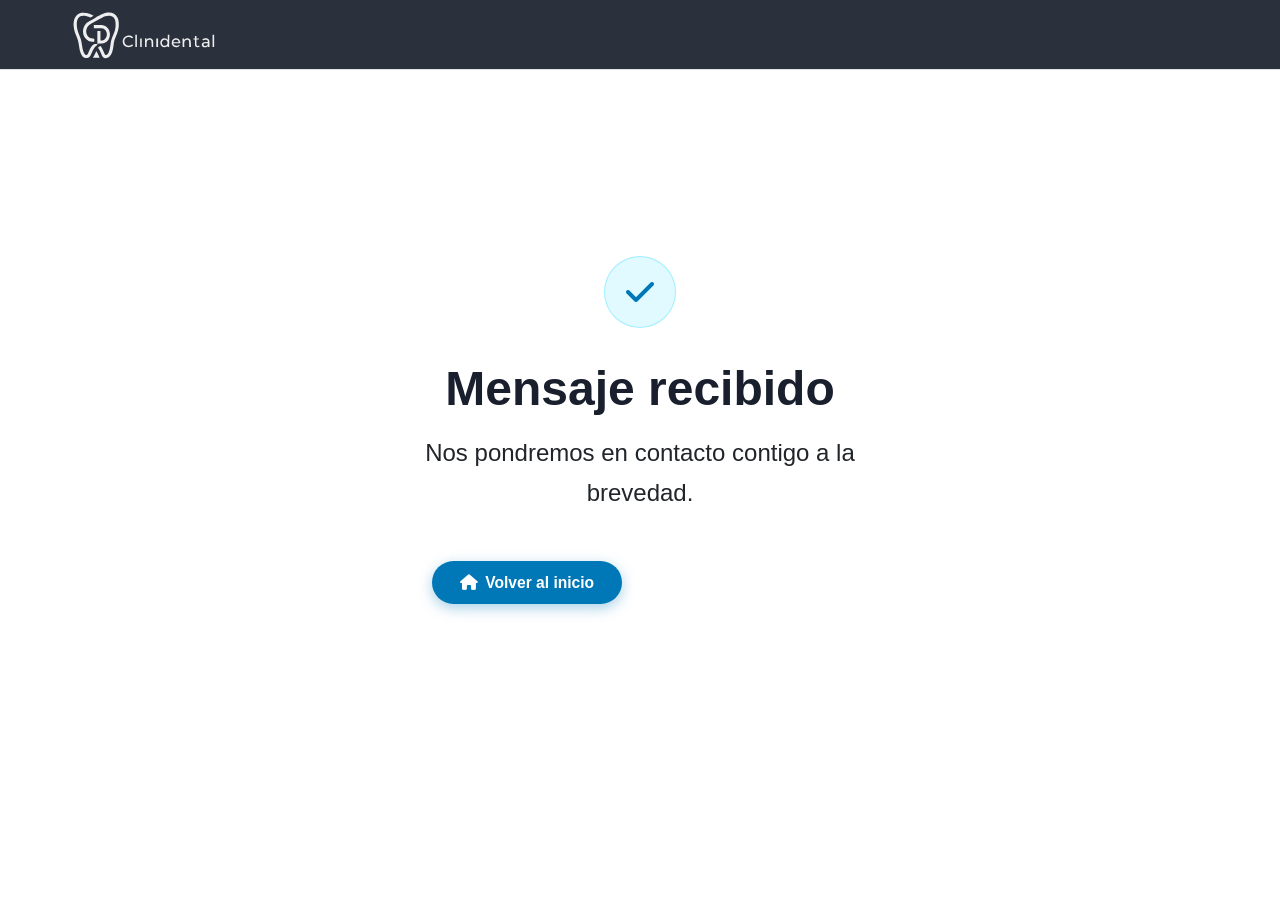
<file: gracias.html>
<!doctype html>
<html lang="es">
<head>
    <meta charset="utf-8">
    <meta name="viewport" content="width=device-width, initial-scale=1">
    <title>Mensaje recibido — Clinidental</title>
    <meta name="robots" content="noindex, nofollow">
    <link rel="preconnect" href="https://fonts.googleapis.com">
    <link rel="preconnect" href="https://fonts.gstatic.com" crossorigin>
    <link href="https://fonts.googleapis.com/css2?family=Syne:wght@700;800&family=DM+Sans:wght@400;600;700&display=swap" rel="stylesheet">
    <link rel="stylesheet" href="https://cdnjs.cloudflare.com/ajax/libs/font-awesome/6.5.0/css/all.min.css">
    <link rel="stylesheet" href="css/base.css">
    <link rel="stylesheet" href="css/layout.css">
    <link rel="stylesheet" href="css/components.css">
    <link rel="stylesheet" href="css/themes.css">
    <link rel="icon" type="image/png" sizes="32x32" href="assets/favicon/favicon-32x32.png">
</head>
<body>

<header class="site-header">
    <div class="header-inner container">
        <a class="logo" href="index.html" aria-label="Clinidental — inicio">
            <img src="assets/img/logo/logo.svg" alt="Logotipo Clinidental" height="48">
        </a>
    </div>
</header>

<main id="main" style="min-height:80vh;display:flex;align-items:center;justify-content:center;">
    <div class="container text-center" style="padding:var(--space-xl) var(--space-md)">

        <div style="width:72px;height:72px;border-radius:50%;background:rgba(0,212,255,0.12);border:1px solid rgba(0,212,255,0.3);display:flex;align-items:center;justify-content:center;margin:0 auto var(--space-md);font-size:2rem;color:var(--color-primary)">
            <i class="fas fa-check" aria-hidden="true"></i>
        </div>

        <h1 style="font-size:var(--fs-xxl);margin-bottom:var(--space-sm)">
            Mensaje recibido
        </h1>
        <p style="font-size:var(--fs-lg);color:var(--color-text-muted);margin-bottom:var(--space-lg);max-width:480px;margin-inline:auto">
            Nos pondremos en contacto contigo a la brevedad.
        </p>

        <div style="display:flex;gap:1rem;justify-content:center;flex-wrap:wrap">
            <a href="index.html" class="btn btn-primary">
                <i class="fas fa-home" aria-hidden="true"></i>
                Volver al inicio
            </a>
            <a href="https://wa.me/593991746309" target="_blank" rel="noopener noreferrer" class="btn btn-ghost">
                <i class="fab fa-whatsapp" aria-hidden="true"></i>
                WhatsApp directo
            </a>
        </div>

    </div>
</main>

</body>
</html>
</file>
<file: css/base.css>
/* ============================================================
   base.css — Reset moderno + Variables globales
   Clinidental
   ============================================================ */


/* ── 1. BOX SIZING ──────────────────────────────────────────── */
*,
*::before,
*::after {
    box-sizing: border-box;
}


/* ── 2. VARIABLES GLOBALES (:root limpio, sin reglas anidadas) ── */
:root {

    /* Colores principales */
    --color-primary:      #0077b6;   /* azul dental principal      */
    --color-primary-dark: #005f92;   /* azul oscuro para hovers    */
    --color-secondary:    #00b4d8;   /* celeste complementario     */
    --color-accent:       #ff6b6b;   /* coral para CTAs destacados */

    /* Grises y fondos */
    --color-bg:      #ffffff;
    --color-light:   #f4f8fb;        /* fondo de secciones alt     */
    --color-border:  #dee2e6;        /* bordes de inputs y cards   */
    --color-text:    #212529;        /* texto principal            */
    --color-muted:   #6c757d;        /* texto secundario / subtítulos */
    --color-gray:    #6c757d;        /* alias de muted (compat.)   */
    --color-dark:    #1a1f2e;        /* títulos y textos oscuros   */

    /* Tipografía */
    --font-body:    'Inter', Arial, sans-serif;
    --font-heading: 'Poppins', Arial, sans-serif;

    /* Escala tipográfica fluida
       Formato: clamp(mínimo, preferido, máximo)             */
    --fs-xs:   clamp(0.75rem,  0.72rem + 0.15vw, 0.85rem);
    --fs-sm:   clamp(0.875rem, 0.84rem + 0.18vw, 0.975rem);
    --fs-base: clamp(1rem,     0.96rem + 0.22vw, 1.125rem);
    --fs-lg:   clamp(1.25rem,  1.15rem + 0.50vw, 1.5rem);
    --fs-xl:   clamp(1.75rem,  1.50rem + 0.80vw, 2.25rem);
    --fs-xxl:  clamp(2.25rem,  1.80rem + 1.50vw, 3.25rem);

    /* Escala de espaciado */
    --space-xs:  0.5rem;    /*  8px */
    --space-sm:  1rem;      /* 16px */
    --space-md:  2rem;      /* 32px */
    --space-lg:  3rem;      /* 48px */
    --space-xl:  5rem;      /* 80px */
    --space-xxl: 7rem;      /* 112px */

    /* Secciones */
    --section-padding: clamp(3rem, 6vw, 5rem);

    /* Border radius */
    --radius-sm:    4px;
    --radius-md:    10px;
    --radius-lg:    18px;
    --radius-round: 999px;

    /* Sombras */
    --shadow-sm: 0 2px 6px  rgba(0, 0, 0, 0.07);
    --shadow-md: 0 6px 20px rgba(0, 0, 0, 0.10);
    --shadow-lg: 0 16px 48px rgba(0, 0, 0, 0.15);

    /* Layout */
    --container-width: 1200px;
    --header-height:   70px;

    /* Transición base (uso: transition: all var(--transition)) */
    --transition: 250ms ease;
}


/* ── 3. RESET MODERNO ───────────────────────────────────────── */

html {
    font-size: 16px;
    /* scroll-behavior: smooth eliminado del CSS para evitar el tirón
       al combinar sticky header + hero 100dvh. El scroll suave se
       maneja únicamente desde JS con scrollIntoView(), lo que da
       control preciso sin jank entre secciones.                      */
    scroll-padding-top: var(--header-height);
    -webkit-text-size-adjust: 100%;
}

body,
h1, h2, h3, h4, h5, h6,
p,
figure,
blockquote,
dl, dd {
    margin: 0;
}

body {
    min-height: 100vh;
    line-height: 1.65;
    font-family: var(--font-body);
    font-size: var(--fs-base);
    color: var(--color-text);
    background-color: var(--color-bg);
    /* Suavizado de fuentes en WebKit y Firefox */
    -webkit-font-smoothing: antialiased;
    -moz-osx-font-smoothing: grayscale;
    /* Evita scroll horizontal accidental */
    overflow-x: hidden;
}

/* Listas semánticas: solo quita estilos cuando tienen role="list"
   (accesibilidad: no elimina el rol de lista para screen readers) */
ul[role="list"],
ol[role="list"] {
    list-style: none;
    margin:  0;
    padding: 0;
}

/* Imágenes y multimedia */
img,
picture,
video,
canvas,
svg {
    display: block;
    max-width: 100%;
    height: auto; /* evita distorsión al redimensionar */
}

/* Inputs, botones y selects heredan fuente Y color del padre */
input,
button,
textarea,
select {
    font: inherit;
    color: inherit;
}

/* Botón base: sin estilos de navegador */
button {
    background: none;
    border: none;
    cursor: pointer;
    padding: 0;
}

/* Tablas */
table {
    border-collapse: collapse;
    width: 100%;
}

/* Enlaces: sin subrayado por defecto, heredan color */
a {
    color: inherit;
    text-decoration: none;
}

/* Texto preformateado */
pre, code, kbd, samp {
    font-family: ui-monospace, 'Cascadia Code', 'Source Code Pro', monospace;
    font-size: 0.9em;
}

/* Líneas horizontales */
hr {
    border: none;
    border-top: 1px solid var(--color-border);
    margin: var(--space-md) 0;
}


/* ── 4. TIPOGRAFÍA BASE ─────────────────────────────────────── */

h1, h2, h3, h4, h5, h6 {
    font-family: var(--font-heading);
    font-weight: 600;
    line-height: 1.2;
    color: var(--color-dark);
}

h1 { font-size: var(--fs-xxl); }
h2 { font-size: var(--fs-xl);  margin-bottom: var(--space-sm); }
h3 { font-size: var(--fs-lg);  }
h4 { font-size: var(--fs-base); }
h5 { font-size: var(--fs-sm);  }
h6 { font-size: var(--fs-xs);  }

p {
    font-size: var(--fs-base);
    color: var(--color-text);
    /* Sin margin-bottom global — se añade solo donde se necesita
       para no afectar párrafos en cards, navs o footers       */
}

/* Párrafos en flujo de texto normal sí llevan separación */
article p,
.bio-content p,
.sobre-mi-content p,
.accordion-body p,
.modal-content p {
    margin-bottom: var(--space-sm);
    line-height: 1.75;
}

strong { font-weight: 700; }
em     { font-style: italic; }

/* Texto de ayuda / subtítulo de sección */
.section-subtitle {
    font-size: var(--fs-base);
    color: var(--color-muted);
    max-width: 680px;
    margin: 0.5rem auto var(--space-md);
    line-height: 1.7;
}


/* ── 5. CONTENEDOR ──────────────────────────────────────────── */

.container {
    max-width: var(--container-width);
    margin-inline: auto;
    padding-inline: var(--space-md);
}

@media (max-width: 480px) {
    .container {
        padding-inline: var(--space-sm);
    }
}


/* ── 6. SECCIÓN BASE ────────────────────────────────────────── */

.section {
    padding-block: var(--section-padding);
}


/* ── 7. ACCESIBILIDAD ───────────────────────────────────────── */

/* Focus visible moderno — solo muestra el outline con teclado,
   no con clic de ratón                                         */
:focus-visible {
    outline: 3px solid var(--color-primary);
    outline-offset: 3px;
    border-radius: var(--radius-sm);
}

/* Elimina el outline antiguo de :focus para no duplicar */
:focus:not(:focus-visible) {
    outline: none;
}

/* Skip link — solo visible al tabular, oculto visualmente */
.skip-link {
    position: fixed;
    top: -100%;
    left: var(--space-sm);
    z-index: 99999; /* por encima del header */
    background: var(--color-primary);
    color: #fff;
    font-weight: 600;
    font-size: var(--fs-sm);
    padding: 0.6rem 1.2rem;
    border-radius: var(--radius-md);
    text-decoration: none;
    transition: top var(--transition);
}

.skip-link:focus {
    top: var(--space-sm);
}

/* Respeta preferencias de movimiento reducido */
@media (prefers-reduced-motion: reduce) {
    *,
    *::before,
    *::after {
        animation-duration:        0.01ms !important;
        animation-iteration-count: 1      !important;
        transition-duration:       0.01ms !important;
        scroll-behavior:           auto   !important;
    }
}

/* Modo alto contraste (Windows) */
@media (forced-colors: active) {
    :focus-visible {
        outline: 3px solid ButtonText;
    }
}


/* ── 8. UTILIDADES BÁSICAS ──────────────────────────────────── */

.text-center  { text-align: center; }
.text-left    { text-align: left;   }
.text-right   { text-align: right;  }

.text-muted   { color: var(--color-muted) !important; }
.text-accent  { color: var(--color-accent) !important; }
.text-primary { color: var(--color-primary) !important; }

.mt-xs { margin-top: var(--space-xs) !important; }
.mt-sm { margin-top: var(--space-sm) !important; }
.mt-md { margin-top: var(--space-md) !important; }
.mt-lg { margin-top: var(--space-lg) !important; }

.mb-xs { margin-bottom: var(--space-xs) !important; }
.mb-sm { margin-bottom: var(--space-sm) !important; }
.mb-md { margin-bottom: var(--space-md) !important; }
.mb-lg { margin-bottom: var(--space-lg) !important; }

.hidden         { display: none !important; }
.sr-only {
    /* Visible para screen readers, invisible visualmente */
    position: absolute;
    width: 1px; height: 1px;
    padding: 0; margin: -1px;
    overflow: hidden;
    clip: rect(0,0,0,0);
    white-space: nowrap;
    border-width: 0;
}

@media (max-width: 768px)  { .hide-mobile  { display: none !important; } }
@media (min-width: 769px)  { .hide-desktop { display: none !important; } }
</file>
<file: css/layout.css>
/* ============================================================
   layout.css — Header / Nav / Hero / Grid / Footer — v2
   ============================================================ */


/* ── 1. HEADER ──────────────────────────────────────────────── */

.site-header {
    position: sticky;
    top: 0;
    z-index: 9000;
    height: var(--header-height);
    background: rgba(7, 13, 26, 0.85);
    backdrop-filter: blur(20px);
    -webkit-backdrop-filter: blur(20px);
    border-bottom: 1px solid var(--color-border);
    transition: box-shadow var(--transition), background var(--transition);
}

.site-header.scrolled {
    background: rgba(7, 13, 26, 0.97);
    box-shadow: 0 4px 30px rgba(0, 0, 0, 0.5),
                0 1px 0 rgba(0, 212, 255, 0.1);
}

.header-inner {
    height: 100%;
    display: flex;
    align-items: center;
    justify-content: space-between;
    gap: var(--space-sm);
}

/* Logo */
.logo img {
    height: 48px;
    width: auto;
    filter: brightness(0) invert(1);
    opacity: 0.92;
    transition: opacity var(--transition), filter var(--transition);
}

.logo:hover img {
    opacity: 1;
    filter: brightness(0) invert(1) drop-shadow(0 0 8px rgba(0,212,255,0.6));
}


/* ── 2. NAVEGACIÓN ──────────────────────────────────────────── */

.site-nav { position: relative; }

.nav-links {
    display: flex;
    align-items: center;
    gap: 2rem;
    list-style: none;
    margin: 0;
    padding: 0;
}

.nav-links[hidden] { display: none; }

.nav-links a {
    font-weight: 500;
    font-size: var(--fs-sm);
    color: var(--color-text-muted);
    padding: 0.2rem 0;
    position: relative;
    transition: color var(--transition);
}

.nav-links a::after {
    content: '';
    position: absolute;
    bottom: -3px;
    left: 0;
    width: 0;
    height: 1px;
    background: var(--color-primary);
    box-shadow: var(--glow-cyan);
    border-radius: var(--radius-round);
    transition: width var(--transition);
}

.nav-links a:hover,
.nav-links a[aria-current="page"] {
    color: var(--color-primary);
}

.nav-links a:hover::after,
.nav-links a[aria-current="page"]::after {
    width: 100%;
}

/* CTA del nav */
.nav-links .btn-accent {
    padding: 0.5rem 1.2rem;
    border-radius: var(--radius-round);
    font-weight: 600;
    font-size: var(--fs-xs);
    background: linear-gradient(135deg, var(--color-primary), var(--color-secondary-light));
    color: var(--color-bg);
    box-shadow: var(--shadow-cyan);
    transition: opacity var(--transition), transform var(--transition), box-shadow var(--transition);
}

.nav-links .btn-accent:hover {
    opacity: 0.9;
    transform: translateY(-2px);
    box-shadow: var(--glow-cyan);
    color: var(--color-bg);
}

.nav-links .btn-accent::after { display: none; }

/* Hamburguesa */
.nav-toggle {
    display: none;
    font-size: 1.4rem;
    color: var(--color-text);
    padding: 0.4rem;
    border-radius: var(--radius-sm);
    transition: color var(--transition), background var(--transition);
}

.nav-toggle:hover {
    color: var(--color-primary);
    background: rgba(0, 212, 255, 0.08);
}

/* Mobile nav */
@media (max-width: 768px) {
    .nav-toggle { display: flex; align-items: center; justify-content: center; }

    .nav-links {
        position: absolute;
        top: calc(100% + 0.75rem);
        right: 0;
        background: var(--color-surface);
        flex-direction: column;
        align-items: stretch;
        padding: var(--space-sm);
        gap: 0.25rem;
        width: 260px;
        border-radius: var(--radius-lg);
        border: 1px solid var(--color-border);
        box-shadow: var(--shadow-lg), var(--shadow-cyan);
        display: none;
    }

    .nav-links[hidden] { display: none; }
    .nav-links.show    { display: flex !important; }

    .nav-links a {
        padding: 0.7rem 0.75rem;
        border-radius: var(--radius-sm);
        color: var(--color-text-muted);
    }

    .nav-links a:hover {
        background: rgba(0, 212, 255, 0.06);
        color: var(--color-primary);
    }

    .nav-links a::after { display: none; }
    .nav-links .btn-accent { text-align: center; justify-content: center; margin-top: 0.25rem; }
}

@media (min-width: 769px) {
    .nav-links, .nav-links[hidden] { display: flex !important; }
    .nav-toggle { display: none !important; }
    .nav-links {
        position: static; background: none; flex-direction: row;
        padding: 0; gap: 2rem; width: auto; border: none; box-shadow: none;
    }
}


/* ── 3. HERO ────────────────────────────────────────────────── */

.hero-full, .hero-small {
    position: relative;
    display: flex;
    flex-direction: column;
    align-items: center;
    justify-content: center;
    overflow: hidden;
    color: var(--color-white);
    text-align: center;
    background-size: cover;
    background-position: center;
    background-repeat: no-repeat;
}

/* Imagen de fondo como div — fácil de reemplazar por video */
.hero-bg {
    position: absolute;
    inset: 0;
    background-size: cover;
    background-position: center top;
    background-repeat: no-repeat;
    z-index: 0;
}

/* Video de fondo — activar cuando tengas el video de Cloudinary */
.hero-video {
    position: absolute;
    inset: 0;
    width: 100%;
    height: 100%;
    object-fit: cover;
    z-index: 0;
}

.hero-full {
    min-height: 100vh;
    min-height: 100dvh;
}

.hero-small {
    min-height: 380px;
    padding-block: var(--space-xl);
}

@media (max-width: 768px) {
    .hero-small { min-height: 280px; padding-block: var(--space-lg); }
}

/* Overlay oscuro multicapa para el hero */
.hero-full .overlay,
.hero-small .overlay {
    position: absolute;
    inset: 0;
    z-index: 1;
    background:
        linear-gradient(180deg, rgba(7,13,26,0.30) 0%, rgba(7,13,26,0.75) 100%),
        linear-gradient(135deg, rgba(0,212,255,0.08) 0%, rgba(124,58,237,0.08) 100%);
    pointer-events: none;
}

.hero-full .hero-content,
.hero-small .hero-content {
    position: relative;
    z-index: 2;
    max-width: 900px;
    padding: var(--space-md);
    width: 100%;
}

/* Hero full — texto arriba, botones abajo */
.hero-full {
    display: flex;
    flex-direction: column;
    justify-content: space-between;
    min-height: 100vh;
    min-height: 100dvh;
}

.hero-full .hero-content {
    padding-top: clamp(5rem, 12vh, 8rem);
    flex: 1;
    display: flex;
    flex-direction: column;
    align-items: center;
    justify-content: flex-start;
}

.hero-full .hero-cta-bottom {
    position: relative;
    z-index: 2;
    display: flex;
    justify-content: center;
    gap: 1rem;
    padding: var(--space-md) var(--space-md) var(--space-xl);
    flex-wrap: wrap;
}

.hero-full .hero-stats { display: none; }

/* Títulos hero */
.hero-title {
    font-size: var(--fs-hero);
    font-weight: 800;
    line-height: 1.0;
    letter-spacing: -0.03em;
    color: var(--color-white);
    margin-bottom: 0.4rem;
    text-shadow: 0 0 40px rgba(0,212,255,0.3);
}

/* Palabra destacada en el hero con gradiente */
.hero-title .highlight {
    background: linear-gradient(135deg, var(--color-primary), var(--color-secondary-light));
    -webkit-background-clip: text;
    -webkit-text-fill-color: transparent;
    background-clip: text;
    text-shadow: none;
}

.hero-subtitle {
    font-size: clamp(1rem, 2vw, 1.3rem);
    color: rgba(255,255,255,0.75);
    font-style: italic;
    margin-bottom: var(--space-sm);
    letter-spacing: 0.02em;
}

/* Especialidad — badge destacado */
.hero-specialty {
    display: inline-flex;
    align-items: center;
    gap: 0.5rem;
    background: rgba(0,212,255,0.10);
    border: 1px solid rgba(0,212,255,0.30);
    border-radius: var(--radius-round);
    padding: 0.4rem 1.2rem;
    font-size: var(--fs-xs);
    font-weight: 700;
    letter-spacing: 0.10em;
    text-transform: uppercase;
    color: var(--color-primary);
    margin-bottom: var(--space-md);
}

.hero-specialty i { font-size: 0.8rem; }

/* Descripción */
.lead {
    font-size: var(--fs-base);
    color: rgba(255,255,255,0.75);
    max-width: 620px;
    margin: 0 auto var(--space-lg);
    line-height: 1.75;
}

/* Stats — ocultas por defecto */
.hero-stats { display: none; }

.hero-stat { text-align: center; }

.hero-stat-number {
    font-family: var(--font-heading);
    font-size: clamp(1.8rem, 3vw, 2.6rem);
    font-weight: 800;
    background: linear-gradient(135deg, var(--color-primary), var(--color-accent));
    -webkit-background-clip: text;
    -webkit-text-fill-color: transparent;
    background-clip: text;
    display: block;
    line-height: 1;
    margin-bottom: 0.25rem;
}

.hero-stat-label {
    font-size: var(--fs-xs);
    color: rgba(255,255,255,0.5);
    text-transform: uppercase;
    letter-spacing: 0.08em;
}

/* CTA del hero */
.hero-cta {
    display: flex;
    flex-wrap: wrap;
    gap: var(--space-sm);
    justify-content: center;
}

@media (max-width: 480px) {
    .hero-cta {
        flex-direction: row;
        flex-wrap: wrap;
        align-items: center;
        justify-content: center;
        gap: 0.6rem;
    }
    .hero-cta .btn {
        width: auto;
        padding: 0.7rem 1.2rem;
        font-size: var(--fs-sm);
    }
    .hero-stats { gap: var(--space-md); flex-wrap: wrap; }
    .hero-title { font-size: 2.4rem; }
    .hero-specialty {
        font-size: 0.65rem;
        padding: 0.3rem 0.8rem;
        letter-spacing: 0.07em;
        margin-bottom: var(--space-sm);
    }
    .lead { font-size: var(--fs-sm); margin-bottom: var(--space-md); }
}

/* Hero páginas internas */
.hero-small h1 {
    font-size: clamp(1.8rem, 4vw, 3rem);
    color: var(--color-white);
    margin-bottom: 0.5rem;
}

.hero-small h1 span { color: var(--color-primary); }
.hero-small .lead   { margin-bottom: 0; font-size: var(--fs-sm); }


/* ── 4. GRIDS ───────────────────────────────────────────────── */

.grid { display: grid; gap: var(--space-md); }
.grid-2 { grid-template-columns: repeat(2, 1fr); }
.grid-3 { grid-template-columns: repeat(3, 1fr); }
.grid-4 { grid-template-columns: repeat(4, 1fr); }

@media (max-width: 960px) {
    .grid-3 { grid-template-columns: repeat(2, 1fr); }
    .grid-4 { grid-template-columns: repeat(2, 1fr); }
}

@media (max-width: 600px) {
    .grid-2, .grid-3, .grid-4 { grid-template-columns: 1fr; }
}


/* ── 5. FOOTER OSCURO ───────────────────────────────────────── */

.site-footer {
    background: #040912;
    color: var(--color-text-muted);
    padding-top: var(--space-xl);
    position: relative;
    overflow: hidden;
}

/* Línea degradada superior */
.site-footer::before {
    content: '';
    position: absolute;
    top: 0; left: 0; right: 0;
    height: 2px;
    background: linear-gradient(
        90deg,
        transparent 0%,
        var(--color-primary) 25%,
        var(--color-secondary-light) 50%,
        var(--color-accent) 75%,
        transparent 100%
    );
}

/* Luz ambiental de fondo */
.site-footer::after {
    content: '';
    position: absolute;
    width: 600px; height: 600px;
    border-radius: 50%;
    background: radial-gradient(circle, rgba(0,212,255,0.04) 0%, transparent 70%);
    bottom: -200px; right: -100px;
    pointer-events: none;
}

.footer-inner {
    display: grid;
    grid-template-columns: 1.8fr 1fr 1fr;
    gap: var(--space-xl);
    align-items: start;
    padding-bottom: var(--space-xl);
    position: relative; z-index: 1;
}

/* Columna de marca */
.footer-brand { display: flex; flex-direction: column; gap: var(--space-sm); }

.footer-brand .logo img {
    height: 44px; width: auto;
    filter: brightness(0) invert(1);
    opacity: 0.8;
}

.footer-brand p {
    font-size: var(--fs-sm);
    color: var(--color-text-dim);
    line-height: 1.75;
    max-width: 300px;
    margin: 0;
}

/* Contacto en footer */
.footer-contact { display: grid; gap: 0.55rem; margin-top: var(--space-xs); }

.footer-contact-item {
    display: flex;
    align-items: center;
    gap: 0.6rem;
    font-size: var(--fs-sm);
    color: var(--color-text-dim);
}

.footer-contact-item i {
    color: var(--color-primary);
    width: 16px; text-align: center;
    font-size: 0.85rem; flex-shrink: 0;
}

.footer-contact-item a {
    color: var(--color-text-dim);
    transition: color var(--transition);
}

.footer-contact-item a:hover { color: var(--color-primary); }

/* Encabezados columnas */
.site-footer h4 {
    font-family: var(--font-body);
    font-size: var(--fs-xs);
    font-weight: 700;
    color: var(--color-white);
    text-transform: uppercase;
    letter-spacing: 0.12em;
    margin-bottom: var(--space-sm);
    display: flex;
    align-items: center;
    gap: 0.5rem;
}

.site-footer h4::after {
    content: '';
    flex: 1;
    height: 1px;
    background: rgba(255,255,255,0.06);
}

/* Links del footer */
.site-footer a {
    color: var(--color-text-dim);
    transition: color var(--transition), transform var(--transition);
    display: inline-block;
}

.site-footer a:hover { color: var(--color-primary); }

.footer-links { display: grid; gap: 0.5rem; }

.footer-links a {
    font-size: var(--fs-sm);
    display: flex;
    align-items: center;
    gap: 0.4rem;
}

.footer-links a::before {
    content: '›';
    color: var(--color-primary);
    font-size: 1.1rem;
    line-height: 1;
    transition: transform var(--transition);
    opacity: 0.6;
}

.footer-links a:hover { transform: translateX(4px); }
.footer-links a:hover::before { opacity: 1; transform: translateX(2px); }

/* Redes sociales */
.footer-social { display: flex; gap: 0.6rem; margin-top: var(--space-sm); flex-wrap: wrap; }

.footer-social a {
    display: inline-flex;
    align-items: center;
    justify-content: center;
    width: 40px; height: 40px;
    border-radius: 50%;
    background: rgba(255,255,255,0.04);
    border: 1px solid rgba(255,255,255,0.08);
    color: var(--color-text-dim);
    font-size: 0.9rem;
    transition: all var(--transition);
}

.footer-social a:hover {
    background: var(--color-primary);
    border-color: var(--color-primary);
    color: var(--color-bg);
    transform: translateY(-4px);
    box-shadow: var(--glow-cyan);
}

/* Mapa */
.footer-map {
    margin-top: var(--space-sm);
    border-radius: var(--radius-md);
    overflow: hidden;
    border: 1px solid rgba(0,212,255,0.10);
}

.footer-map iframe {
    display: block; width: 100%; border: 0;
    filter: grayscale(80%) invert(90%) hue-rotate(180deg);
    opacity: 0.7;
    transition: all var(--transition-slow);
}

.footer-map:hover iframe { filter: none; opacity: 1; }

/* Barra inferior */
.footer-divider {
    border: none;
    border-top: 1px solid rgba(255,255,255,0.05);
    margin: 0;
    position: relative; z-index: 1;
}

.footer-bottom {
    padding: var(--space-md) 0;
    display: flex;
    flex-wrap: wrap;
    justify-content: space-between;
    align-items: center;
    gap: 0.5rem var(--space-md);
    position: relative; z-index: 1;
}

.footer-bottom p {
    margin: 0;
    color: var(--color-text-dim);
    font-size: var(--fs-xs);
}

.footer-bottom a {
    color: var(--color-text-dim);
    font-size: var(--fs-xs);
    display: inline;
    transition: color var(--transition);
}

.footer-bottom a:hover { color: var(--color-primary); transform: none; }

.footer-bottom-links { display: flex; gap: var(--space-sm); align-items: center; }

.footer-bottom-links a:not(:last-child)::after {
    content: '·';
    margin-left: calc(var(--space-sm) / 2);
    color: rgba(255,255,255,0.15);
}

@media (max-width: 900px) {
    .footer-inner { grid-template-columns: 1fr 1fr; gap: var(--space-lg); }
    .footer-brand { grid-column: 1 / -1; }
}

@media (max-width: 600px) {
    .footer-inner { grid-template-columns: 1fr; }
    .footer-brand { grid-column: auto; }
    .footer-bottom { flex-direction: column; text-align: center; gap: 0.4rem; }
    .footer-bottom-links { justify-content: center; }
}


/* ── 6. WHATSAPP FLOAT ──────────────────────────────────────── */

.whatsapp-float {
    position: fixed;
    bottom: 1.5rem; right: 1.5rem;
    z-index: 8000;
    width: 58px; height: 58px;
    background: #25D366;
    border-radius: 50%;
    display: flex;
    align-items: center;
    justify-content: center;
    box-shadow: 0 4px 20px rgba(37,211,102,0.45);
    transition: transform var(--transition), box-shadow var(--transition);
}

.whatsapp-float img { width: 30px; height: 30px; filter: invert(1); }

.whatsapp-float:hover {
    transform: scale(1.12) translateY(-2px);
    box-shadow: 0 8px 30px rgba(37,211,102,0.6);
}


/* ── PULIDO FASE 4 — LAYOUT ─────────────────────────────────── */

/* Header entra deslizando desde arriba al cargar */
@keyframes headerSlideDown {
    from {
        transform: translateY(-100%);
        opacity: 0;
    }
    to {
        transform: translateY(0);
        opacity: 1;
    }
}

.site-header {
    animation: headerSlideDown 0.5s ease forwards;
}

/* Indicador de scroll en el hero */
.hero-scroll-indicator {
    position: absolute;
    bottom: 2rem;
    left: 50%;
    transform: translateX(-50%);
    z-index: 2;
    display: flex;
    flex-direction: column;
    align-items: center;
    gap: 0.4rem;
    opacity: 0.5;
    transition: opacity var(--transition);
    cursor: pointer;
    animation: bounceDown 2s ease-in-out infinite;
}

.hero-scroll-indicator:hover { opacity: 1; }

.hero-scroll-indicator span {
    font-size: var(--fs-xs);
    color: rgba(255,255,255,0.7);
    letter-spacing: 0.1em;
    text-transform: uppercase;
}

.hero-scroll-indicator i {
    color: var(--color-primary);
    font-size: 1.2rem;
}

@keyframes bounceDown {
    0%, 100% { transform: translateX(-50%) translateY(0); }
    50%       { transform: translateX(-50%) translateY(6px); }
}

@media (max-width: 600px) {
    .hero-scroll-indicator { display: none; }
}

/* WhatsApp float — entra con delay para no distraer el LCP */
.whatsapp-float {
    animation: whaEnter 0.5s ease 2s both;
}

@keyframes whaEnter {
    from { opacity: 0; transform: scale(0.5) translateY(20px); }
    to   { opacity: 1; transform: scale(1) translateY(0); }
}

/* Footer links con stagger en hover */
.footer-links li:nth-child(1) a { transition-delay: 0ms; }
.footer-links li:nth-child(2) a { transition-delay: 20ms; }
.footer-links li:nth-child(3) a { transition-delay: 40ms; }
.footer-links li:nth-child(4) a { transition-delay: 60ms; }
.footer-links li:nth-child(5) a { transition-delay: 80ms; }
.footer-links li:nth-child(6) a { transition-delay: 100ms; }


/* Stats con texto no numérico — sin animación de contador */
.hero-stat-number.hero-stat-text {
    font-size: clamp(1.2rem, 2vw, 1.8rem);
    letter-spacing: 0.05em;
}


/* ── FLECHAS DE SCROLL EN HERO (solo desktop) ────────────── */
.hero-side-arrows {
    display: none;
}

@media (min-width: 769px) {
    .hero-side-arrows {
        display: flex;
        position: absolute;
        inset: 0;
        z-index: 3;
        pointer-events: none;
        align-items: center;
        justify-content: space-between;
        padding: 0 2.5rem;
    }

    .hero-side-arrow {
        pointer-events: all;
        width: 40px;
        height: 40px;
        border-radius: 50%;
        background: rgba(255,255,255,0.05);
        backdrop-filter: blur(8px);
        border: 1px solid rgba(255,255,255,0.10);
        color: rgba(255,255,255,0.4);
        font-size: 0.85rem;
        display: flex;
        align-items: center;
        justify-content: center;
        cursor: pointer;
        transition: all 0.25s;
        animation: bounceDown 2s ease-in-out infinite;
    }

    .hero-side-arrow:hover {
        background: rgba(0,212,255,0.12);
        border-color: rgba(0,212,255,0.3);
        color: var(--color-primary);
    }

    @keyframes bounceDown {
        0%, 100% { transform: translateY(0); }
        50%       { transform: translateY(5px); }
    }
}

/* ── HERO CTA BOTTOM ─────────────────────────────────────────── */
.hero-cta-bottom {
    display: flex;
    justify-content: center;
    gap: 1rem;
    flex-wrap: wrap;
}

@media (max-width: 768px) {
    /* Cara arriba a la derecha — ajustado para móvil */
    .hero-full {
        background-position: 70% top;
    }
}

@media (max-width: 480px) {
    .hero-cta-bottom {
        flex-direction: row;
        padding: var(--space-md) var(--space-sm) var(--space-lg);
    }
    .hero-cta-bottom .btn {
        padding: 0.7rem 1.2rem;
        font-size: var(--fs-sm);
    }
    .hero-specialty {
        font-size: 0.62rem;
        padding: 0.28rem 0.75rem;
        letter-spacing: 0.07em;
    }
}
</file>
<file: css/components.css>
/* ============================================================
   components.css — Botones, Cards, Forms, Modales, etc.
   Clinidental
   ============================================================ */


/* ── 1. BOTONES ─────────────────────────────────────────────── */

.btn {
    display: inline-flex;
    align-items: center;
    justify-content: center;
    gap: 0.45rem;
    padding: 0.75rem 1.6rem;
    font-family: var(--font-body);
    font-size: var(--fs-sm);
    font-weight: 600;
    line-height: 1;
    border-radius: var(--radius-round);
    border: 2px solid transparent;
    cursor: pointer;
    text-decoration: none;
    white-space: nowrap;
    transition: background var(--transition),
                color       var(--transition),
                border-color var(--transition),
                box-shadow  var(--transition),
                transform   var(--transition);
}

.btn:active {
    transform: translateY(1px) !important;
}

/* Primario — azul sólido */
.btn-primary {
    background: var(--color-primary);
    color: #fff;
    box-shadow: 0 4px 14px rgba(0, 119, 182, 0.35);
}

.btn-primary:hover {
    background: var(--color-primary-dark);
    box-shadow: 0 6px 20px rgba(0, 119, 182, 0.45);
    transform: translateY(-2px);
    color: #fff;
}

/* Secundario — contorno azul */
.btn-secondary {
    background: transparent;
    color: var(--color-primary);
    border-color: var(--color-primary);
}

.btn-secondary:hover {
    background: var(--color-primary);
    color: #fff;
    transform: translateY(-2px);
}

/* Accent — coral para CTAs de alto impacto */
.btn-accent {
    background: var(--color-accent);
    color: #fff;
    box-shadow: 0 4px 14px rgba(255, 107, 107, 0.35);
}

.btn-accent:hover {
    background: #e05555;
    box-shadow: 0 6px 20px rgba(255, 107, 107, 0.45);
    transform: translateY(-2px);
    color: #fff;
}

/* Ghost — para usar sobre fondos oscuros (hero) */
.btn-ghost {
    background: rgba(255, 255, 255, 0.15);
    color: #fff;
    border-color: rgba(255, 255, 255, 0.6);
    backdrop-filter: blur(4px);
}

.btn-ghost:hover {
    background: rgba(255, 255, 255, 0.25);
    border-color: #fff;
    transform: translateY(-2px);
    color: #fff;
}

/* Tamaño grande */
.btn-lg {
    padding: 0.9rem 2rem;
    font-size: var(--fs-base);
}

/* Tamaño pequeño */
.btn-sm {
    padding: 0.45rem 1rem;
    font-size: var(--fs-xs);
}


/* ── 2. CARDS GENÉRICAS ─────────────────────────────────────── */

.card {
    background: var(--color-bg);
    border-radius: var(--radius-lg);
    border: 1px solid var(--color-border);
    box-shadow: var(--shadow-sm);
    overflow: hidden;
    transition: transform var(--transition), box-shadow var(--transition);
}

.card:hover {
    transform: translateY(-5px);
    box-shadow: var(--shadow-md);
}

.card img {
    width: 100%;
    height: auto;
    display: block;
}

.card-body {
    padding: var(--space-md);
}

.card-body h3 {
    font-size: var(--fs-lg);
    margin-bottom: var(--space-xs);
    color: var(--color-dark);
}

.card-body p {
    font-size: var(--fs-sm);
    color: var(--color-muted);
    margin-bottom: var(--space-sm);
}

.card-image {
    overflow: hidden;
}

.card-image img {
    height: 220px;
    object-fit: cover;
    transition: transform 0.5s ease;
}

.card:hover .card-image img {
    transform: scale(1.06);
}


/* ── 3. TRATAMIENTOS (cards con imagen) ─────────────────────── */

.treatment-card {
    display: flex;
    flex-direction: column;
    background: var(--color-bg);
    border-radius: var(--radius-lg);
    border: 1px solid var(--color-border);
    overflow: hidden;
    box-shadow: var(--shadow-sm);
    transition: transform var(--transition), box-shadow var(--transition);
}

.treatment-card:hover {
    transform: translateY(-8px);
    box-shadow: var(--shadow-lg);
}

.treatment-card .card-body {
    display: flex;
    flex-direction: column;
    flex: 1;
    padding: 1.5rem;
    text-align: left;
}

.treatment-card h3 {
    font-size: var(--fs-lg);
    font-weight: 700;
    color: var(--color-dark);
    display: flex;
    align-items: center;
    gap: 0.5rem;
    margin-bottom: 0.6rem;
}

.treatment-card h3 i {
    color: var(--color-primary);
    font-size: 1rem;
}

.treatment-card p {
    color: var(--color-muted);
    font-size: var(--fs-sm);
    flex: 1;
    margin-bottom: var(--space-sm);
}

.treatment-card .btn {
    align-self: flex-start;
    margin-top: auto;
}


/* ── 4. SERVICE CARDS (grid de iconos) ──────────────────────── */

.service-card {
    background: var(--color-bg);
    border: 1px solid var(--color-border);
    border-radius: var(--radius-lg);
    padding: var(--space-md) var(--space-sm);
    text-align: center;
    transition: transform var(--transition),
                box-shadow var(--transition),
                border-color var(--transition);
    cursor: default;
}

.service-card:hover {
    transform: translateY(-6px);
    box-shadow: var(--shadow-md);
    border-color: var(--color-primary);
}

.service-card i {
    color: var(--color-primary);   /* variable correcta, sin fallback sucio */
    margin-bottom: var(--space-sm);
    display: block;
    transition: transform var(--transition);
}

.service-card:hover i {
    transform: scale(1.15) rotate(-5deg);
}

.service-card h3 {
    font-size: var(--fs-base);
    font-weight: 700;
    color: var(--color-dark);
    margin-bottom: 0.4rem;
}

.service-card p {
    font-size: var(--fs-xs);
    color: var(--color-muted);
    margin: 0;
}


/* ── 5. SECCIÓN SOBRE EL DOCTOR ─────────────────────────────── */

.sobre-mi-inner {
    display: grid;
    grid-template-columns: 1fr 1fr;
    gap: var(--space-lg);
    align-items: center;   /* "justify" no es valor válido — corregido */
}

.sobre-mi-img img {
    width: 100%;
    max-width: 480px;
    border-radius: var(--radius-lg);
    box-shadow: var(--shadow-lg);
    aspect-ratio: 3/4;
    object-fit: cover;
}

.sobre-mi-content h2 {
    font-size: var(--fs-xl);
    margin-bottom: var(--space-sm);
    font-weight: 700;
}

.sobre-mi-content h2 span {
    color: var(--color-accent);
}

.sobre-mi-content p {
    font-size: var(--fs-base);
    line-height: 1.8;
    margin-bottom: var(--space-sm);
    color: var(--color-muted);
}

.sobre-mi .btn {
    margin-top: var(--space-sm);
}

@media (max-width: 768px) {
    .sobre-mi-inner {
        grid-template-columns: 1fr;
    }

    .sobre-mi-img {
        max-width: 380px;
        margin: 0 auto;
    }

    .sobre-mi-img img {
        aspect-ratio: auto;
        max-height: 400px;
    }
}


/* ── 6. VALORES (about.html) ────────────────────────────────── */

.valor {
    padding: var(--space-md) var(--space-sm);
    border-radius: var(--radius-lg);
    border: 1px solid var(--color-border);
    background: var(--color-bg);
    transition: transform var(--transition), box-shadow var(--transition);
    text-align: center;
}

.valor:hover {
    transform: translateY(-5px);
    box-shadow: var(--shadow-md);
}

.valor i {
    color: var(--color-primary);
    margin-bottom: var(--space-sm);
    display: block;
    transition: transform var(--transition);
}

.valor:hover i {
    transform: scale(1.2);
}

.valor h3 {
    font-size: var(--fs-base);
    font-weight: 700;
    color: var(--color-dark);
    margin-bottom: 0.4rem;
}

.valor p {
    font-size: var(--fs-sm);
    color: var(--color-muted);
    margin: 0;
}


/* ── 7. UNIVERSIDADES / LOGOS ───────────────────────────────── */

.logos-grid {
    display: flex;
    flex-wrap: wrap;
    justify-content: center;
    align-items: center;
    gap: var(--space-lg);
    margin-top: var(--space-lg);
}

.logo-item img {
    height: 70px;
    width: auto;
    object-fit: contain;
    filter: grayscale(100%);
    opacity: 0.65;
    transition: filter var(--transition),
                opacity var(--transition),
                transform var(--transition);
}

.logo-item:hover img {
    filter: grayscale(0%);
    opacity: 1;
    transform: scale(1.08);
}

@media (max-width: 480px) {
    .logos-grid { gap: var(--space-md); }
    .logo-item img { height: 50px; }
}


/* ── 8. BIO (about.html) ────────────────────────────────────── */

.bio-inner {
    align-items: center;
}

.bio-img img {
    width: 100%;
    border-radius: var(--radius-lg);
    box-shadow: var(--shadow-lg);
}

.bio-content p {
    line-height: 1.8;
    color: var(--color-muted);
    margin-bottom: var(--space-sm);
}


/* ── 9. TESTIMONIOS CAROUSEL ────────────────────────────────── */

.testimonios {
    background: var(--color-light);
}

.testimonials-carousel {
    position: relative;
    max-width: 720px;
    margin: var(--space-md) auto 0;
    text-align: center;
    padding: 0 var(--space-lg);   /* espacio para los botones prev/next */
}

/* Slide individual */
.testimonial {
    display: none;
    opacity: 0;
    animation: fadeSlideIn 0.4s ease forwards;
}

.testimonial.active {
    display: block;
    opacity: 1;
}

@keyframes fadeSlideIn {
    from { opacity: 0; transform: translateY(12px); }
    to   { opacity: 1; transform: translateY(0); }
}

.testimonial p {
    font-size: var(--fs-lg);
    font-style: italic;
    line-height: 1.7;
    color: var(--color-dark);
    margin-bottom: var(--space-sm);
    position: relative;
}

/* Comillas decorativas */
.testimonial p::before {
    content: '\201C';
    font-size: 4rem;
    color: var(--color-primary);
    opacity: 0.2;
    position: absolute;
    top: -1.5rem;
    left: -0.5rem;
    line-height: 1;
    font-family: Georgia, serif;
}

.testimonial .author {
    font-weight: 700;
    font-size: var(--fs-sm);
    color: var(--color-primary);
    margin: 0;
}

/* Botones prev / next */
.carousel-btn {
    position: absolute;
    top: 50%;
    transform: translateY(-50%);
    width: 42px;
    height: 42px;
    border-radius: 50%;
    background: var(--color-bg);
    border: 2px solid var(--color-border);
    color: var(--color-primary);
    display: flex;
    align-items: center;
    justify-content: center;
    font-size: 0.9rem;
    transition: background var(--transition),
                color       var(--transition),
                border-color var(--transition),
                transform   var(--transition);
    z-index: 2;
}

.carousel-btn:hover {
    background: var(--color-primary);
    color: #fff;
    border-color: var(--color-primary);
    transform: translateY(-50%) scale(1.1);
}

.carousel-btn.prev { left: 0; }
.carousel-btn.next { right: 0; }

/* Dots indicadores */
.carousel-dots {
    display: flex;
    justify-content: center;
    gap: 0.5rem;
    margin-top: var(--space-md);
}

.carousel-dots button {
    width: 10px;
    height: 10px;
    border-radius: 50%;
    border: 2px solid var(--color-primary);
    background: transparent;
    cursor: pointer;
    transition: background var(--transition), transform var(--transition);
    padding: 0;
}

.carousel-dots button.active {
    background: var(--color-primary);
    transform: scale(1.3);
}


/* ── 10. CAROUSEL DE SERVICIOS ──────────────────────────────── */

.carousel {
    position: relative;
    overflow: hidden;
    border-radius: var(--radius-lg);
    margin-top: var(--space-md);
}

.carousel-track {
    display: flex;
    transition: transform 0.5s cubic-bezier(0.25, 0.46, 0.45, 0.94);
}

.carousel-card {
    flex: 0 0 100%;
    text-align: center;
    padding: var(--space-sm);
}

.carousel-card img {
    width: 100%;
    max-height: 320px;
    object-fit: cover;
    border-radius: var(--radius-lg);
    margin-bottom: var(--space-sm);
}

.carousel-card h3 {
    font-size: var(--fs-lg);
    color: var(--color-dark);
    margin-bottom: 0.4rem;
}

.carousel-card p {
    font-size: var(--fs-sm);
    color: var(--color-muted);
}


/* ── 11. TABS (services.html) ───────────────────────────────── */

.tabs {
    display: flex;
    flex-wrap: wrap;
    gap: 0.5rem;
    justify-content: center;
    margin: var(--space-md) 0 var(--space-sm);
}

.tab-btn {
    background: var(--color-light);
    border: 2px solid var(--color-border);
    color: var(--color-muted);
    padding: 0.65rem 1.4rem;
    border-radius: var(--radius-round);
    font-weight: 600;
    font-size: var(--fs-sm);
    transition: background var(--transition),
                color       var(--transition),
                border-color var(--transition),
                transform   var(--transition);
}

.tab-btn:hover {
    background: var(--color-primary);
    border-color: var(--color-primary);
    color: #fff;
    transform: translateY(-2px);
}

.tab-btn.active,
.tab-btn[aria-selected="true"] {
    background: var(--color-primary);
    border-color: var(--color-primary);
    color: #fff;
    box-shadow: 0 4px 12px rgba(0, 119, 182, 0.3);
}

/* Panel de contenido */
.tab-content {
    display: none;
    padding: var(--space-md);
    background: var(--color-light);
    border-radius: var(--radius-lg);
    border: 1px solid var(--color-border);
    text-align: center;
    animation: fadeSlideIn 0.35s ease;
}

.tab-content.active {
    display: block;
}

.tab-content p {
    font-size: var(--fs-base);
    color: var(--color-muted);
    max-width: 600px;
    margin: 0 auto;
    line-height: 1.7;
}


/* ── 12. FAQ BUSCADOR ───────────────────────────────────────── */

.faq-search {
    position: relative;
    max-width: 560px;
    margin: var(--space-md) auto;
}

.faq-search input {
    width: 100%;
    padding: 0.9rem 1.2rem 0.9rem 3rem;
    font-size: var(--fs-sm);
    border: 2px solid var(--color-border);
    border-radius: var(--radius-round);
    background: var(--color-bg);
    transition: border-color var(--transition), box-shadow var(--transition);
    outline: none;
}

.faq-search::before {
    content: '\f002';  /* fa-search unicode */
    font-family: 'Font Awesome 6 Free';
    font-weight: 900;
    position: absolute;
    left: 1.1rem;
    top: 50%;
    transform: translateY(-50%);
    color: var(--color-muted);
    pointer-events: none;
    font-size: 0.9rem;
}

.faq-search input:focus {
    border-color: var(--color-primary);
    box-shadow: 0 0 0 4px rgba(0, 119, 182, 0.12);
}


/* ── 13. ACCORDION FAQ ──────────────────────────────────────── */

.accordion {
    max-width: 800px;
    margin: var(--space-md) auto 0;
    display: grid;
    gap: 0.6rem;
}

/* Categoría visual entre grupos de preguntas */
.accordion-category {
    font-size: var(--fs-xs);
    font-weight: 700;
    text-transform: uppercase;
    letter-spacing: 0.1em;
    color: var(--color-primary);
    margin: var(--space-sm) 0 0.3rem;
    padding-left: 0.25rem;
    display: flex;
    align-items: center;
    gap: 0.5rem;
}

.accordion-category:first-child {
    margin-top: 0;
}

/* Item */
.accordion-item {
    background: var(--color-bg);
    border: 1px solid var(--color-border);
    border-radius: var(--radius-md);
    overflow: hidden;
    transition: box-shadow var(--transition), border-color var(--transition);
}

.accordion-item:hover {
    border-color: var(--color-primary);
    box-shadow: var(--shadow-sm);
}

/* Botón header */
.accordion-header {
    width: 100%;
    display: flex;
    justify-content: space-between;
    align-items: center;
    gap: var(--space-sm);
    padding: 1rem 1.25rem;
    background: var(--color-bg);
    font-family: var(--font-body);
    font-size: var(--fs-sm);
    font-weight: 600;
    color: var(--color-dark);
    text-align: left;
    border: none;
    cursor: pointer;
    transition: background var(--transition), color var(--transition);
}

.accordion-header:hover {
    background: var(--color-light);
    color: var(--color-primary);
}

/* Estado abierto */
.accordion-header.active {
    background: var(--color-primary);
    color: #fff;
}

/* Ícono rotación */
.accordion-header i {
    flex-shrink: 0;
    font-size: 0.8rem;
    transition: transform var(--transition);
}

.accordion-header.active i {
    transform: rotate(180deg);
}

/* Cuerpo — animación via max-height */
.accordion-body {
    max-height: 0;
    overflow: hidden;
    transition: max-height 0.38s ease;
    background: var(--color-bg);
}

/* Contenido interior con padding propio para que la
   animación de max-height no se vea entrecortada    */
.accordion-body-inner {
    padding: var(--space-sm) 1.25rem var(--space-md);
    border-top: 1px solid var(--color-border);
}

.accordion-body p {
    font-size: var(--fs-sm);
    color: var(--color-muted);
    line-height: 1.75;
    margin: 0;
}

.accordion-body.open {
    max-height: 400px;
}


/* ── 14. FORMULARIO DE CONTACTO ─────────────────────────────── */

.form {
    display: grid;
    gap: var(--space-sm);
}

.form-group {
    display: grid;
    gap: 0.35rem;
}

label {
    font-size: var(--fs-xs);
    font-weight: 700;
    color: var(--color-dark);
    letter-spacing: 0.04em;
    text-transform: uppercase;
}

input,
textarea,
select {
    width: 100%;
    padding: 0.8rem 1rem;
    font-size: var(--fs-sm);
    color: var(--color-text);
    background: var(--color-bg);
    border: 2px solid var(--color-border);
    border-radius: var(--radius-md);
    transition: border-color var(--transition), box-shadow var(--transition);
    outline: none;
    appearance: none;
    -webkit-appearance: none;
}

input::placeholder,
textarea::placeholder {
    color: var(--color-muted);
    opacity: 0.7;
}

input:focus,
textarea:focus,
select:focus {
    border-color: var(--color-primary);
    box-shadow: 0 0 0 4px rgba(0, 119, 182, 0.12);
}

input:disabled,
textarea:disabled,
select:disabled {
    background: var(--color-light);
    color: var(--color-muted);
    cursor: not-allowed;
    opacity: 0.7;
}

textarea {
    resize: vertical;
    min-height: 130px;
    line-height: 1.6;
}

/* Select con flecha personalizada */
select {
    background-image: url("data:image/svg+xml,%3Csvg xmlns='http://www.w3.org/2000/svg' width='12' height='8' viewBox='0 0 12 8'%3E%3Cpath fill='%236c757d' d='M1 1l5 5 5-5'/%3E%3C/svg%3E");
    background-repeat: no-repeat;
    background-position: right 1rem center;
    padding-right: 2.5rem;
}

/* Info de contacto */
.contact-info {
    padding-right: var(--space-md);
}

.contact-info h2 {
    margin-bottom: var(--space-sm);
}

.contact-list {
    list-style: none;
    margin: var(--space-md) 0;
    padding: 0;
    display: grid;
    gap: var(--space-sm);
}

.contact-list li {
    display: flex;
    align-items: flex-start;
    gap: 0.75rem;
    font-size: var(--fs-sm);
    color: var(--color-muted);
}

.contact-list li i {
    color: var(--color-primary);
    font-size: 1rem;
    margin-top: 0.15rem;
    flex-shrink: 0;
    width: 1.2rem;
    text-align: center;
}

.contact-list a {
    color: var(--color-primary);
    font-weight: 500;
    transition: color var(--transition);
}

.contact-list a:hover {
    color: var(--color-primary-dark);
}

/* Horario */
.contact-schedule {
    margin-top: var(--space-md);
    padding: var(--space-sm) var(--space-md);
    background: var(--color-light);
    border-radius: var(--radius-md);
    border-left: 4px solid var(--color-primary);
}

.contact-schedule h3 {
    font-size: var(--fs-sm);
    font-weight: 700;
    color: var(--color-dark);
    margin-bottom: 0.6rem;
    display: flex;
    align-items: center;
    gap: 0.5rem;
}

.contact-schedule h3 i {
    color: var(--color-primary);
}

.contact-schedule ul {
    list-style: none;
    padding: 0;
    margin: 0;
    display: grid;
    gap: 0.3rem;
}

.contact-schedule li {
    font-size: var(--fs-sm);
    color: var(--color-muted);
}

.contact-schedule strong {
    color: var(--color-dark);
}

/* Social en contact */
.contact-social {
    margin-top: var(--space-md);
}

.contact-social h3 {
    font-size: var(--fs-sm);
    font-weight: 700;
    color: var(--color-dark);
    margin-bottom: var(--space-xs);
}

/* Formulario wrapper */
.contact-form {
    background: var(--color-light);
    border-radius: var(--radius-lg);
    padding: var(--space-lg);
    border: 1px solid var(--color-border);
}

.contact-form h2 {
    margin-bottom: var(--space-md);
    font-size: var(--fs-xl);
}

@media (max-width: 768px) {
    .contact-info {
        padding-right: 0;
    }

    .contact-form {
        padding: var(--space-md);
    }
}


/* ── 15. MAPA ───────────────────────────────────────────────── */

.mapa iframe {
    width: 100%;
    border: 0;
    border-radius: var(--radius-lg);
    box-shadow: var(--shadow-md);
    margin-top: var(--space-md);
    display: block;
}


/* ── 16. CTA FINAL ──────────────────────────────────────────── */

.cta-final {
    background: linear-gradient(
        135deg,
        var(--color-primary) 0%,
        var(--color-secondary) 100%
    );
    padding: var(--space-xl) var(--space-md);
    text-align: center;
    position: relative;
    overflow: hidden;
}

/* Círculo decorativo de fondo */
.cta-final::before {
    content: '';
    position: absolute;
    width: 400px;
    height: 400px;
    border-radius: 50%;
    background: rgba(255, 255, 255, 0.06);
    top: -100px;
    right: -100px;
    pointer-events: none;
}

.cta-final::after {
    content: '';
    position: absolute;
    width: 250px;
    height: 250px;
    border-radius: 50%;
    background: rgba(255, 255, 255, 0.04);
    bottom: -80px;
    left: -60px;
    pointer-events: none;
}

.cta-final h2 {
    color: #fff;
    font-size: var(--fs-xl);
    margin-bottom: 0.75rem;
    position: relative;
}

.cta-final p {
    color: rgba(255, 255, 255, 0.88);
    font-size: var(--fs-base);
    margin-bottom: var(--space-md);
    position: relative;
}

.cta-final .btn-primary {
    background: #fff;
    color: var(--color-primary);
    box-shadow: 0 6px 20px rgba(0, 0, 0, 0.2);
    position: relative;
}

.cta-final .btn-primary:hover {
    background: var(--color-light);
    transform: translateY(-3px);
    box-shadow: 0 10px 28px rgba(0, 0, 0, 0.25);
}


/* ── 17. LIGHTBOX ───────────────────────────────────────────── */

.lightbox {
    display: none;
    position: fixed;
    inset: 0;
    z-index: 9999;
    background: rgba(0, 0, 0, 0.92);
    align-items: center;
    justify-content: center;
    padding: var(--space-md);
}

.lightbox.open {
    display: flex;
    animation: fadeIn 0.25s ease;
}

.lightbox img {
    max-width: 90vw;
    max-height: 85vh;
    border-radius: var(--radius-md);
    box-shadow: 0 0 60px rgba(0, 0, 0, 0.8);
    object-fit: contain;
}

.lightbox-close {
    position: absolute;
    top: var(--space-sm);
    right: var(--space-sm);
    width: 44px;
    height: 44px;
    border-radius: 50%;
    background: rgba(255, 255, 255, 0.15);
    border: 2px solid rgba(255, 255, 255, 0.3);
    color: #fff;
    font-size: 1.3rem;
    display: flex;
    align-items: center;
    justify-content: center;
    transition: background var(--transition), transform var(--transition);
}

.lightbox-close:hover {
    background: var(--color-accent);
    border-color: var(--color-accent);
    transform: rotate(90deg);
}


/* ── 18. MODALES ────────────────────────────────────────────── */

.modal {
    display: none;
    position: fixed;
    inset: 0;
    z-index: 9999;
    background: rgba(0, 0, 0, 0.65);
    align-items: center;
    justify-content: center;
    padding: var(--space-md);
    overflow-y: auto;
}

.modal.open {
    display: flex;
}

.modal-content {
    position: relative;
    background: var(--color-bg);
    border-radius: var(--radius-lg);
    padding: var(--space-lg);
    max-width: 760px;
    width: 100%;
    max-height: 90vh;
    overflow-y: auto;
    box-shadow: var(--shadow-lg);
    animation: modalIn 0.3s cubic-bezier(0.34, 1.56, 0.64, 1);
}

@keyframes modalIn {
    from { opacity: 0; transform: scale(0.92) translateY(20px); }
    to   { opacity: 1; transform: scale(1)    translateY(0); }
}

/* Botón cerrar — position: absolute, no float */
.modal .close {
    position: absolute;
    top: var(--space-sm);
    right: var(--space-sm);
    width: 36px;
    height: 36px;
    border-radius: 50%;
    background: var(--color-light);
    border: 1px solid var(--color-border);
    color: var(--color-muted);
    font-size: 1.1rem;
    display: flex;
    align-items: center;
    justify-content: center;
    transition: background var(--transition),
                color       var(--transition),
                transform   var(--transition);
    float: none;  /* eliminar float heredado */
}

.modal .close:hover {
    background: var(--color-accent);
    border-color: var(--color-accent);
    color: #fff;
    transform: rotate(90deg);
}

.modal-content h2 {
    font-size: var(--fs-xl);
    color: var(--color-primary);
    margin-bottom: var(--space-sm);
    padding-right: 2.5rem; /* espacio para el botón X */
}

.modal-content h3 {
    font-size: var(--fs-base);
    font-weight: 700;
    color: var(--color-dark);
    margin: var(--space-md) 0 0.5rem;
}

.modal-content p,
.modal-content li {
    font-size: var(--fs-sm);
    color: var(--color-muted);
    line-height: 1.75;
    margin-bottom: 0.4rem;
}

.modal-content ul {
    padding-left: var(--space-md);
    margin-bottom: var(--space-sm);
}

.modal-content a {
    color: var(--color-primary);
    font-weight: 500;
    text-decoration: underline;
    text-decoration-color: transparent;
    transition: text-decoration-color var(--transition);
}

.modal-content a:hover {
    text-decoration-color: var(--color-primary);
}

/* Móvil — sheet desde abajo */
@media (max-width: 600px) {
    .modal {
        align-items: flex-end;
        padding: 0;
    }

    .modal-content {
        border-radius: var(--radius-lg) var(--radius-lg) 0 0;
        max-height: 88vh;
        animation: slideUp 0.35s cubic-bezier(0.34, 1.2, 0.64, 1);
    }

    @keyframes slideUp {
        from { transform: translateY(100%); opacity: 0; }
        to   { transform: translateY(0);    opacity: 1; }
    }
}


/* ── 19. ANIMACIONES GLOBALES ───────────────────────────────── */

@keyframes fadeIn {
    from { opacity: 0; }
    to   { opacity: 1; }
}

@keyframes fadeSlideIn {
    from { opacity: 0; transform: translateY(14px); }
    to   { opacity: 1; transform: translateY(0); }
}
</file>
<file: css/themes.css>
/* ============================================================
   themes.css — Temas visuales, secciones especiales y variantes
   Clinidental

   Este archivo contiene:
   - Variantes de sección con fondos especiales
   - Tema de la sección de testimonios (oscuro)
   - Ajustes tipográficos de tema para header y footer
   - Preparación para modo oscuro futuro
   ============================================================ */


/* ── 1. SECCIONES CON FONDO ALTERNATIVO ─────────────────────── */

/* Fondo gris suave — para alternar secciones y dar ritmo visual */
.section--alt {
    background: var(--color-light);
}

/* Fondo primario — para secciones muy destacadas */
.section--primary {
    background: var(--color-primary);
    color: #fff;
}

.section--primary h2,
.section--primary h3,
.section--primary p {
    color: #fff;
}

.section--primary .section-subtitle {
    color: rgba(255, 255, 255, 0.82);
}

/* Fondo degradado suave de marca */
.section--gradient {
    background: linear-gradient(
        135deg,
        rgba(0, 119, 182, 0.06) 0%,
        rgba(0, 180, 216, 0.08) 100%
    );
    border-top:    1px solid rgba(0, 119, 182, 0.10);
    border-bottom: 1px solid rgba(0, 119, 182, 0.10);
}


/* ── 2. SECCIÓN DE TESTIMONIOS (tema oscuro) ────────────────── */

.testimonios {
    background: var(--color-dark);
    position: relative;
    overflow: hidden;
}

/* Círculo decorativo de fondo — efecto depth */
.testimonios::before {
    content: '';
    position: absolute;
    width: 600px;
    height: 600px;
    border-radius: 50%;
    background: radial-gradient(
        circle,
        rgba(0, 180, 216, 0.08) 0%,
        transparent 70%
    );
    top: -200px;
    right: -150px;
    pointer-events: none;
}

.testimonios::after {
    content: '';
    position: absolute;
    width: 400px;
    height: 400px;
    border-radius: 50%;
    background: radial-gradient(
        circle,
        rgba(0, 119, 182, 0.06) 0%,
        transparent 70%
    );
    bottom: -100px;
    left: -100px;
    pointer-events: none;
}

/* Todos los textos dentro de testimonios en blanco */
.testimonios h2,
.testimonios h3,
.testimonios p,
.testimonios .author {
    color: #fff;
}

.testimonios .section-subtitle {
    color: rgba(255, 255, 255, 0.75);
}

.testimonios .testimonial p {
    color: rgba(255, 255, 255, 0.92);
}

.testimonios .testimonial .author {
    color: var(--color-secondary);
}

/* Botones del carousel sobre fondo oscuro */
.testimonios .carousel-btn {
    background: rgba(255, 255, 255, 0.12);
    border-color: rgba(255, 255, 255, 0.25);
    color: #fff;
}

.testimonios .carousel-btn:hover {
    background: var(--color-primary);
    border-color: var(--color-primary);
}

/* Dots sobre fondo oscuro */
.testimonios .carousel-dots button {
    border-color: rgba(255, 255, 255, 0.4);
}

.testimonios .carousel-dots button.active {
    background: var(--color-secondary);
    border-color: var(--color-secondary);
}


/* ── 3. TIPOGRAFÍA DEL HEADER — ajustes de tema ─────────────── */
/* Solo propiedades de presentación visual que no estén
   en layout.css. Sin duplicar color, display ni transitions */

.site-header .nav-links a {
    letter-spacing: 0.02em;
}

/* El link activo usa aria-current="page" (estándar moderno) */
.site-header .nav-links a[aria-current="page"] {
    color: var(--color-primary);
    font-weight: 600;
}


/* ── 4. TIPOGRAFÍA DEL FOOTER — ajustes de tema ─────────────── */
/* Solo lo que no define layout.css */

.site-footer {
    font-size: var(--fs-sm);
    line-height: 1.7;
}

.site-footer p {
    color: var(--color-muted);
    font-size: var(--fs-sm);
}


/* ── 5. SECCIÓN "SOBRE MÍ" — variante visual ────────────────── */

.sobre-mi {
    position: relative;
}

/* Línea decorativa lateral en desktop */
@media (min-width: 769px) {
    .sobre-mi-content {
        padding-left: var(--space-md);
        border-left: 3px solid var(--color-border);
        position: relative;
    }

    .sobre-mi-content::before {
        content: '';
        position: absolute;
        left: -3px;
        top: 0;
        width: 3px;
        height: 60px;
        background: var(--color-primary);
        border-radius: var(--radius-round);
    }
}


/* ── 6. SECCIÓN UNIVERSIDADES — variante visual ──────────────── */

.universidades {
    background: var(--color-light);
    border-top:    1px solid var(--color-border);
    border-bottom: 1px solid var(--color-border);
}


/* ── 7. SECCIÓN VALORES — variante visual ───────────────────── */

.valores {
    background: var(--color-bg);
}

/* Número decorativo de orden (futuro uso con counter) */
.valores .grid-4 {
    counter-reset: valores-counter;
}


/* ── 8. SECCIÓN FAQ — variante visual ───────────────────────── */

.faq {
    background: var(--color-bg);
}

/* Resaltar pregunta al hacer hover sobre el item */
.accordion-item:hover .accordion-header:not(.active) {
    color: var(--color-primary);
}


/* ── 9. SECCIÓN MAPA — variante visual ──────────────────────── */

.mapa {
    background: var(--color-light);
    border-top: 1px solid var(--color-border);
}


/* ── 10. EFECTOS DE ENTRADA (scroll reveal) ─────────────────── */
/* Clases añadidas por IntersectionObserver en main.js */

.reveal {
    opacity: 0;
    transform: translateY(28px);
    transition: opacity 0.55s ease, transform 0.55s ease;
}

.reveal.visible {
    opacity: 1;
    transform: translateY(0);
}

/* Delays escalonados para animaciones en grupo */
.reveal-delay-1 { transition-delay: 0.10s; }
.reveal-delay-2 { transition-delay: 0.20s; }
.reveal-delay-3 { transition-delay: 0.30s; }
.reveal-delay-4 { transition-delay: 0.40s; }
.reveal-delay-5 { transition-delay: 0.50s; }

/* Sin animación si el usuario prefiere movimiento reducido */
@media (prefers-reduced-motion: reduce) {
    .reveal {
        opacity: 1;
        transform: none;
        transition: none;
    }
}


/* ── 11. MODO OSCURO (preparado para el futuro) ─────────────── */
/* Descomentar cuando se quiera activar el dark mode          */

/*
@media (prefers-color-scheme: dark) {
    :root {
        --color-bg:     #0f172a;
        --color-light:  #1e293b;
        --color-dark:   #f1f5f9;
        --color-text:   #cbd5e1;
        --color-muted:  #94a3b8;
        --color-border: #334155;
    }

    .site-header {
        background: rgba(15, 23, 42, 0.95);
        border-bottom-color: #334155;
    }

    .card,
    .accordion-item,
    .service-card,
    .treatment-card,
    .valor,
    .tab-content {
        background: #1e293b;
        border-color: #334155;
    }

    .modal-content,
    .contact-form {
        background: #1e293b;
    }
}
*/


/* ── 12. CLASES DE COLOR DE ACENTO ──────────────────────────── */
/* Útiles para decorar elementos específicos sin clases extra   */

.accent-primary { color: var(--color-primary) !important; }
.accent-secondary { color: var(--color-secondary) !important; }
.accent-coral { color: var(--color-accent) !important; }

.bg-primary   { background: var(--color-primary) !important; color: #fff !important; }
.bg-light     { background: var(--color-light)   !important; }
.bg-white     { background: var(--color-bg)      !important; }
</file>
